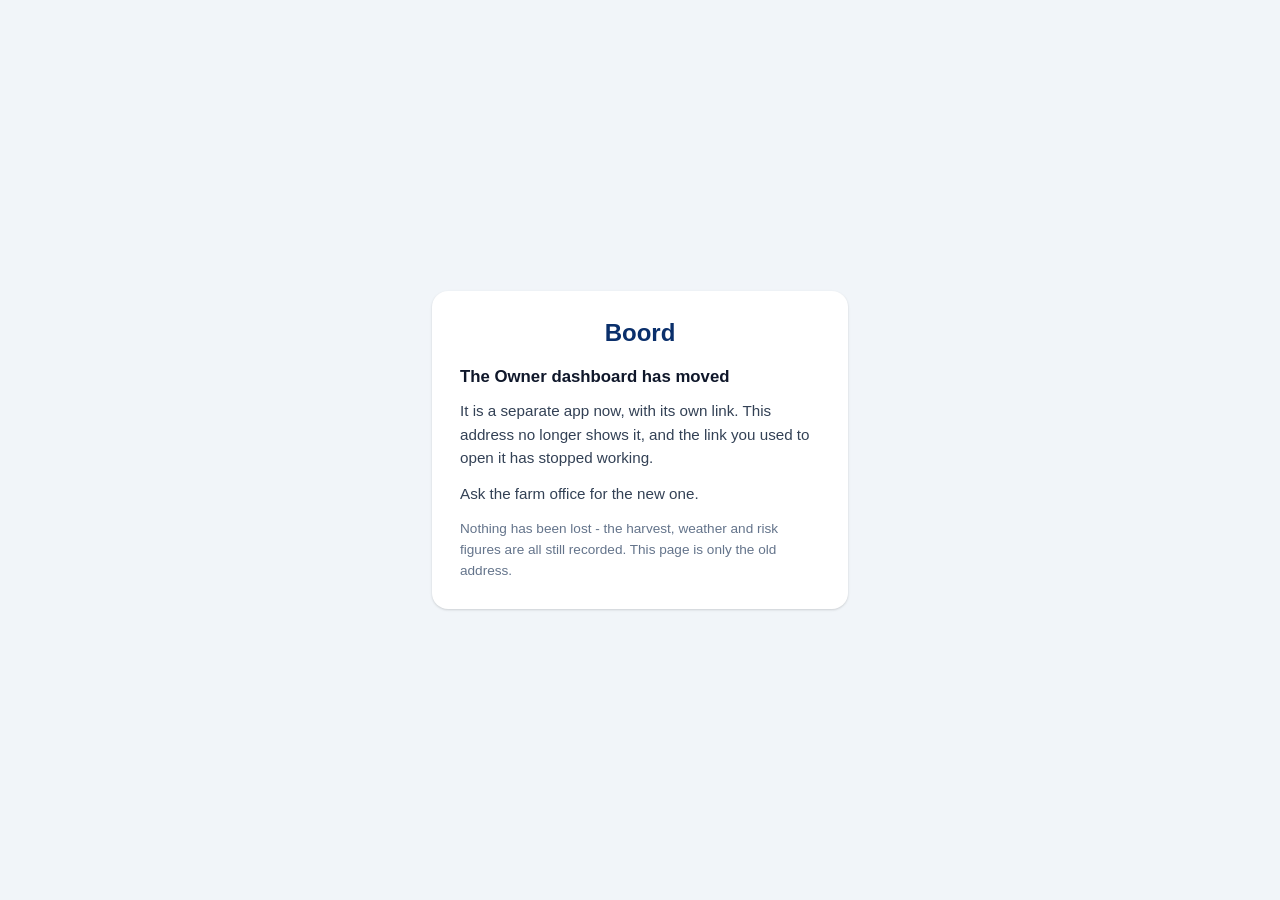
<file: frontend/owner/index.html>
<!DOCTYPE html>
<!--
  Tombstone for the Owner View, which now lives in its own application.

  Deliberately self-contained - no shared stylesheet, no tailwind, no api.js,
  no service-worker registration. A phone reaching this page is a phone that
  had the old app cached, and the only job here is to say what happened in a
  way that cannot itself fail. Anything it loaded from ../shared/ would be one
  more thing to go wrong on a device with a bad connection, for a page that is
  four sentences long.

  service-worker.js beside this file does the actual cleanup. See it for why
  both files exist, and when to delete them.
-->
<html lang="en">
<head>
<meta charset="UTF-8">
<meta name="viewport" content="width=device-width, initial-scale=1.0">
<title>Boord</title>
<link rel="icon" href="../admin/icons/icon-192.png">
<style>
  :root { --boord-blue: #0A2F6B; }
  * { box-sizing: border-box; }
  body {
    margin: 0; min-height: 100vh; padding: 1rem;
    display: flex; align-items: center; justify-content: center;
    background: #f1f5f9; color: #0f172a;
    font-family: -apple-system, BlinkMacSystemFont, "Segoe UI", Roboto, sans-serif;
  }
  .card {
    background: #fff; border-radius: 1rem; padding: 1.75rem;
    width: 100%; max-width: 26rem;
    box-shadow: 0 1px 3px rgb(0 0 0 / 0.1), 0 1px 2px rgb(0 0 0 / 0.06);
  }
  .brand { font-size: 1.5rem; font-weight: 700; color: var(--boord-blue); text-align: center; }
  h1 { font-size: 1.05rem; font-weight: 600; margin: 1.25rem 0 0.75rem; }
  p { margin: 0 0 0.75rem; font-size: 0.95rem; line-height: 1.55; color: #334155; }
  p:last-child { margin-bottom: 0; }
  .note { font-size: 0.85rem; color: #64748b; }
</style>
</head>
<body>

<div class="card">
  <div class="brand">Boord</div>
  <h1>The Owner dashboard has moved</h1>
  <p>
    It is a separate app now, with its own link. This address no longer
    shows it, and the link you used to open it has stopped working.
  </p>
  <p>
    Ask the farm office for the new one.
  </p>
  <p class="note">
    Nothing has been lost - the harvest, weather and risk figures are all
    still recorded. This page is only the old address.
  </p>
</div>

</body>
</html>
</file>
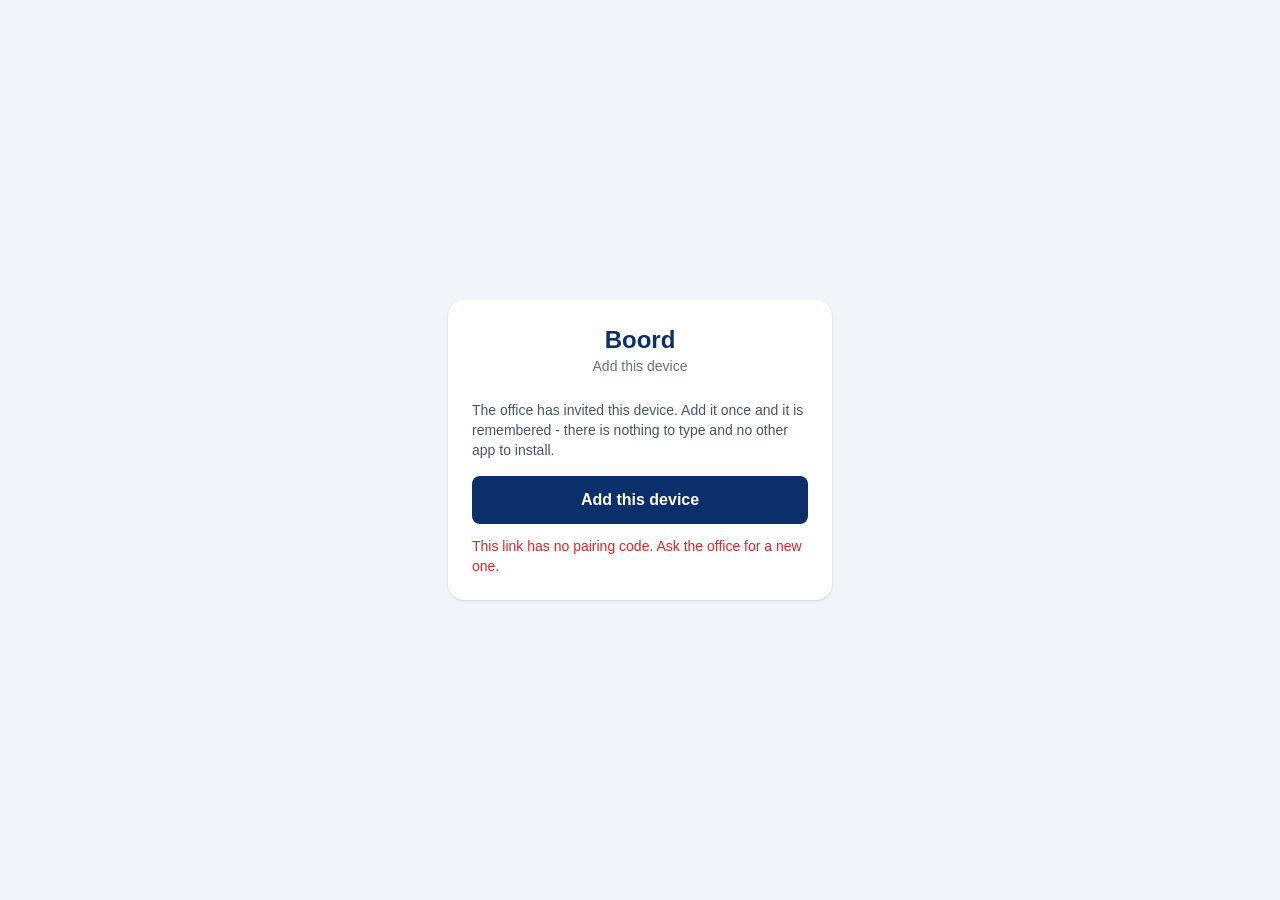
<file: frontend/pair/index.html>
<!DOCTYPE html>
<html lang="en">
<head>
<meta charset="UTF-8">
<meta name="viewport" content="width=device-width, initial-scale=1.0, viewport-fit=cover">
<meta name="theme-color" content="#0A2F6B">
<title>Boord - Add this device</title>
<!-- Where a pairing QR or link from Admin > Settings > Devices opens. The
     code in the address does nothing until the button is pressed: WhatsApp
     and its like fetch a link to draw a preview, and a code that paired on
     arrival would be spent before the person it was sent to opened it. -->
<script src="../shared/tailwind.js"></script>
<link rel="stylesheet" href="../shared/styles.css">
<script src="../shared/api.js"></script>
</head>
<body class="bg-slate-100 min-h-screen flex items-center justify-center p-4">

<div class="bg-white rounded-2xl shadow p-6 w-full max-w-sm">
  <div class="text-center mb-6">
    <div class="text-2xl font-bold" style="color: var(--boord-blue)">Boord</div>
    <div class="text-sm text-slate-500">Add this device</div>
  </div>
  <div id="pairIntro" class="text-sm text-slate-600 mb-4">
    The office has invited this device. Add it once and it is remembered -
    there is nothing to type and no other app to install.
  </div>
  <button id="pairBtn" class="w-full boord-btn-primary rounded-lg py-3 font-semibold">Add this device</button>
  <div id="pairError" class="text-red-600 text-sm mt-3 hidden" role="alert"></div>
</div>

<script>
const code = new URLSearchParams(location.search).get("code") || "";
const button = document.getElementById("pairBtn");
const errorBox = document.getElementById("pairError");
function showError(text) {
  errorBox.textContent = text;
  errorBox.classList.remove("hidden");
}
if (!code) {
  button.disabled = true;
  showError("This link has no pairing code. Ask the office for a new one.");
}

button.addEventListener("click", async () => {
  button.disabled = true;
  errorBox.classList.add("hidden");
  try {
    const paired = await Boord.api("/api/auth/pair", { method: "POST", body: { code } });
    // A field or pack house device goes to the setup page, which asks which
    // station it is and sends it on. The farm manager and the owner go to
    // Admin, which shows each what their pairing allows.
    location.replace(paired.role === "field" ? "/" : "/admin/");
  } catch (e) {
    showError(Boord.isNetworkError(e) ? "No connection - try again" : Boord.errorDetail(e, "Could not add this device"));
    button.disabled = Boord.isAuthError(e);   // a spent code will not work on a second press
  }
});
</script>
</body>
</html>
</file>
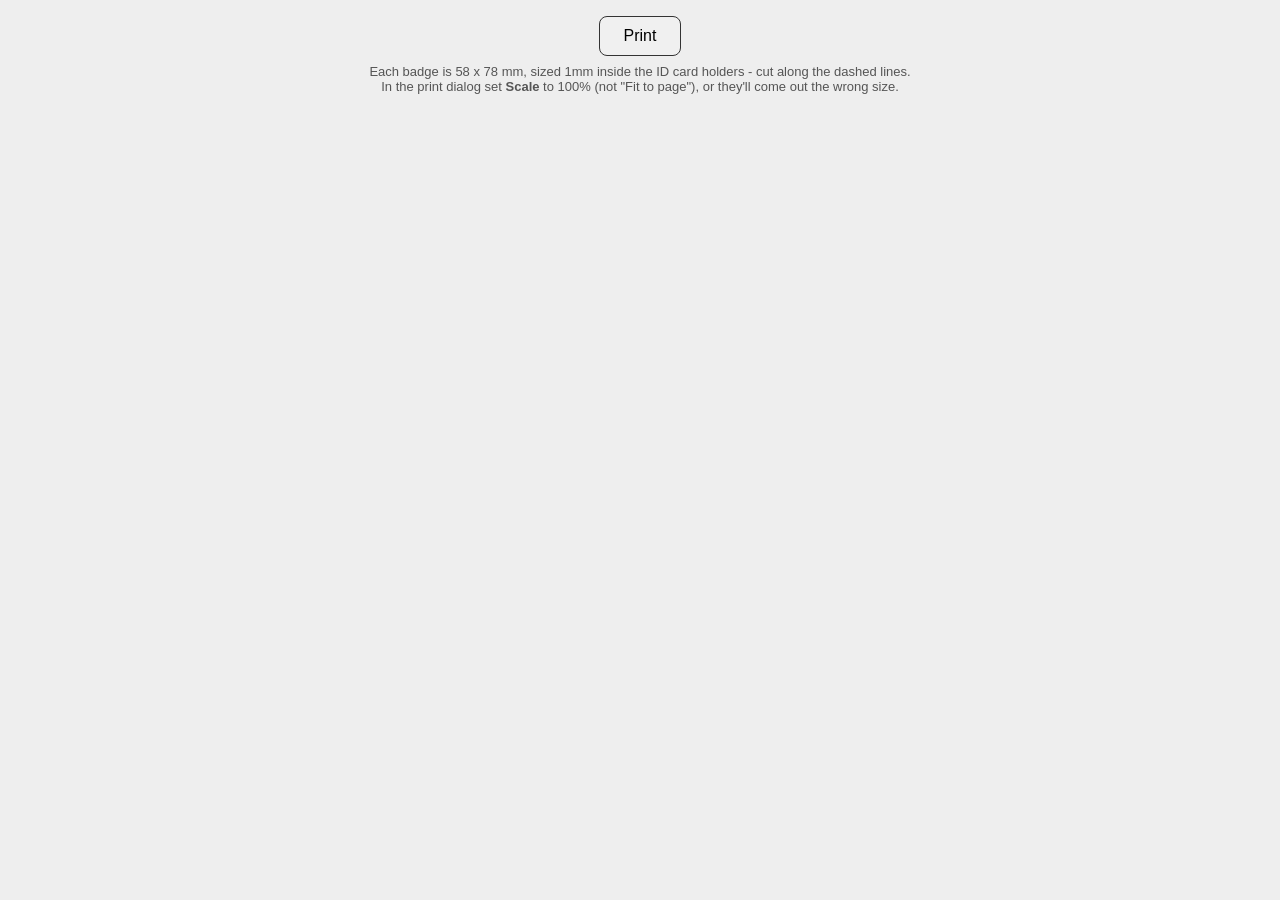
<file: frontend/admin/print-badge.html>
<!DOCTYPE html>
<html lang="en">
<head>
<meta charset="UTF-8">
<meta name="viewport" content="width=device-width, initial-scale=1.0">
<title>Worker ID Badges</title>
<script src="../shared/qrcode.min.js"></script>
<script src="../shared/api.js"></script>
<style>
  body { font-family: Arial, sans-serif; margin: 0; background: #eee; }
  .toolbar { padding: 16px; text-align: center; }
  .toolbar button { padding: 10px 24px; font-size: 16px; cursor: pointer; border: 1px solid #333; border-radius: 8px; background: #f0f0f0; }
  .toolbar .hint { margin-top: 8px; font-size: 13px; color: #555; }
  /* Plain flow layout (not flex/grid) so the browser's print engine can
     paginate badges across multiple A4 sheets correctly - flex/grid
     containers aren't fragmentation-aware and can cut or overlap rows
     across page boundaries even with page-break-inside: avoid on children. */
  #badgesContainer { padding: 2mm; font-size: 0; }

  /* Sized 1mm inside the physical card holders on every edge: 58mm x 78mm,
     portrait, so the printed badge drops into the sleeve without catching.
     Every dimension below is in mm and adds up to that on purpose - see the
     budget in the .badge-qr rule - so a badge cut on the dashed line slides
     straight into a holder with no trimming. Don't switch these to px or %:
     a browser's px is 1/96in only in theory, and the whole point here is
     that the print comes out the size it says. */
  .badge {
    display: inline-block; vertical-align: top;
    width: 58mm; height: 78mm; box-sizing: border-box;
    margin: 1mm;
    border: 1px dashed #999; border-radius: 2mm;
    background: white;
    overflow: hidden;
    page-break-inside: avoid; break-inside: avoid;
    padding: 2.5mm;
    font-size: 16px; /* reset the container's font-size:0 whitespace-collapse trick */
  }
  .badge-inner {
    display: flex; flex-direction: column; align-items: center; height: 100%;
  }
  .badge-farm { flex: none; font-size: 8pt; color: #666; text-align: center; line-height: 1.1; height: 3.5mm; }
  /* Photo and identity sit side by side in a short header strip. Stacking
     them, as this used to, spent 22mm of height on the photo alone and
     left the QR only 28mm - and the QR is the part a picker's badge gets
     used for every single day, in sunlight, at arm's length. */
  .badge-head { flex: none; display: flex; align-items: center; width: 100%; height: 17mm; margin-top: 1mm; }
  .badge-photo {
    width: 17mm; height: 17mm; flex: none;
    border-radius: 1.5mm; overflow: hidden; background: #ddd;
    display: flex; align-items: center; justify-content: center;
  }
  .badge-photo img { width: 100%; height: 100%; object-fit: cover; display: block; }
  .badge-photo .placeholder { color: #999; font-size: 22px; }
  .badge-id { flex: 1; min-width: 0; padding-left: 2mm; overflow: hidden; }
  /* Two lines of a long name at most, then clip - a third line would push
     the employee number out of the header strip. */
  .badge-name {
    font-size: 8.5pt; font-weight: bold; line-height: 1.15;
    max-height: 7mm; overflow: hidden;
  }
  .badge-emp {
    font-size: 16pt; font-weight: bold; letter-spacing: 1px; color: #111;
    line-height: 1.1; margin-top: 0.5mm; white-space: nowrap; overflow: hidden;
  }
  /* margin-top:auto pins the QR to the bottom of the card and lets any
     slack collect above it, so a worker with a one-line name and one with
     a two-line name still get the QR in the same place. Vertical budget
     inside the 2.5mm padding (73mm of usable height):
     3.5 pack house + 1 + 17 header + 48 QR = 69.5mm. */
  .badge-qr { flex: none; margin-top: auto; }
  /* Vector, not a canvas bitmap - it prints at whatever the printer's own
     resolution is instead of at a fixed pixel count, and a full-workforce
     run doesn't hold a megabyte-plus canvas per worker in memory. */
  .badge-qr svg { display: block; width: 48mm; height: 48mm; }
  .no-data { padding: 24px; text-align: center; color: #666; }
  /* 3 badges across (3 x 60mm = 180mm) and 3 down (3 x 80mm = 240mm) on an
     A4 sheet with these margins - 9 to a page. */
  @page { size: A4; margin: 8mm; }
  @media print {
    .no-print { display: none; }
    body { background: white; }
    #badgesContainer { padding: 0; }
  }
</style>
</head>
<body>
<div class="toolbar no-print">
  <button onclick="window.print()">Print</button>
  <div class="hint">Each badge is 58 x 78 mm, sized 1mm inside the ID card holders - cut along the dashed lines.<br>
    In the print dialog set <b>Scale</b> to 100% (not &quot;Fit to page&quot;), or they'll come out the wrong size.</div>
</div>
<div id="badgesContainer"></div>

<script>
  const params = new URLSearchParams(location.search);
  const ids = (params.get("ids") || "").split(",").map((s) => s.trim()).filter(Boolean);

  // Worker names are typed by people - escaped like everywhere else that
  // puts server data into innerHTML (see Boord.escapeHtml).
  const esc = Boord.escapeHtml;

  async function init() {
    const container = document.getElementById("badgesContainer");
    if (!ids.length) {
      container.innerHTML = '<div class="no-data">No workers specified.</div>';
      return;
    }
    const [workers, settings] = await Promise.all([
      fetch("/api/workers").then((r) => r.json()),
      fetch("/api/system-settings").then((r) => r.json()).catch(() => null),
    ]);
    const packhouseName = (settings && settings.packhouse_name) || "Boord";
    const byId = new Map(workers.map((w) => [w.id, w]));
    const selected = ids.map((id) => byId.get(id)).filter(Boolean);

    if (!selected.length) {
      container.innerHTML = '<div class="no-data">No matching workers found.</div>';
      return;
    }

    container.innerHTML = selected.map((w) => `<div class="badge"><div class="badge-inner">
        <div class="badge-farm">${esc(packhouseName)}</div>
        <div class="badge-head">
          <div class="badge-photo">
            ${w.photo_filename
              ? `<img src="/photos/${esc(encodeURIComponent(w.photo_filename))}">`
              : '<span class="placeholder">&#9787;</span>'}
          </div>
          <div class="badge-id">
            <div class="badge-name">${esc(w.first_name || "")} ${esc(w.last_name || w.name || "")}</div>
            <div class="badge-emp">#${esc(w.id)}</div>
          </div>
        </div>
        <div class="badge-qr" id="qr-${esc(w.id)}"></div>
      </div></div>`).join("");

    // toString() is this build's SVG renderer (shape-rendering="crispEdges"),
    // so the code stays hard-edged at any size the printer works at - no
    // pixel count to outgrow the way a canvas has.
    //
    // Error correction H (30% recoverable) rather than the library's default
    // M (15%): these badges live in pockets and get rained on, scratched and
    // thumbed. Employee numbers are short enough ("001") that even at H this
    // is still a 21x21 version-1 code, so the extra redundancy costs nothing
    // in module size - at 50mm each module is about 2mm across.
    selected.forEach((w) => {
      QRCode.toString(w.id, { errorCorrectionLevel: "H", margin: 2 }, (err, svg) => {
        if (err) return console.error(err);
        document.getElementById(`qr-${w.id}`).innerHTML = svg;
      });
    });
  }

  init();
</script>
</body>
</html>
</file>
<file: frontend/shared/styles.css>
:root {
  --boord-blue: #0A2F6B;
  --boord-red: #C8102E;
  --boord-green: #16a34a;
  --boord-yellow: #eab308;
}

body {
  font-family: -apple-system, BlinkMacSystemFont, 'Segoe UI', Roboto, sans-serif;
  /* Keep the browser's native pull-to-refresh out of the way of LWPTR's. */
  overscroll-behavior-y: contain;
  /* Stops a quick double tap on a keypad (weights, crate counts, PINs) from
     zooming the page instead of typing two digits. This replaces the old
     viewport "user-scalable=no", which also killed pinch zoom - and pinch
     zoom is how older eyes read a small table in bright sun. */
  touch-action: manipulation;
}

/* Safe areas. The pages ask for viewport-fit=cover so an installed app can
   use the whole screen, which puts the top of the header under an iPhone's
   notch or status bar and the bottom of the page under its home bar. These
   push the content clear of both and change nothing on a phone without them.
   They are written against the Tailwind padding class each page uses (two
   classes outrank Tailwind's one), keeping that padding as the minimum. */
.boord-header.p-3 { padding-top: max(0.75rem, env(safe-area-inset-top)); }
.boord-header.p-4 { padding-top: max(1rem, env(safe-area-inset-top)); }
body.pb-6 { padding-bottom: calc(1.5rem + env(safe-area-inset-bottom)); }
body.pb-20 { padding-bottom: calc(5rem + env(safe-area-inset-bottom)); }
/* A bar fixed to the bottom of the screen (a tab bar) grows by the home-bar
   height so its buttons stay above it. */
.safe-bottom { padding-bottom: env(safe-area-inset-bottom); }

/* Offline banner injected by Boord.offlineBanner() (shared/api.js). */
.offline-banner {
  background: #fef3c7;
  color: #92400e;
  border-bottom: 1px solid #fcd34d;
  padding: 0.5rem 1rem;
  font-size: 0.85rem;
  font-weight: 600;
  text-align: center;
}
.offline-banner.hidden { display: none; }

/* Pull-to-refresh indicator (shared/ptr.js). */
.ptr-indicator {
  position: fixed;
  top: 0;
  left: 50%;
  transform: translate(-50%, -56px);
  width: 40px; height: 40px;
  border-radius: 50%;
  background: white;
  box-shadow: 0 2px 8px rgba(0,0,0,0.25);
  display: flex; align-items: center; justify-content: center;
  color: var(--boord-blue);
  font-size: 1.1rem;
  z-index: 60;
  opacity: 0;
  pointer-events: none;
  transition: opacity 0.15s;
}
.ptr-indicator.ready { color: var(--boord-green); }
.ptr-indicator.spinning i { animation: ptr-spin 0.8s linear infinite; }
@keyframes ptr-spin { to { transform: rotate(360deg); } }

.boord-header { background: var(--boord-blue); color: white; }
.boord-btn-primary { background: var(--boord-blue); color: white; }
.boord-btn-primary:active { opacity: 0.85; }
.boord-btn-danger { background: var(--boord-red); color: white; }

.urgency-green { background-color: #dcfce7; border-left: 6px solid var(--boord-green); }
.urgency-yellow { background-color: #fef9c3; border-left: 6px solid var(--boord-yellow); }
.urgency-red { background-color: #fee2e2; border-left: 6px solid var(--boord-red); }

.keypad-btn {
  font-size: 1.25rem;
  padding: 0.75rem 0;
  border-radius: 0.75rem;
  background: #f1f5f9;
  border: 1px solid #e2e8f0;
}
.keypad-btn:active { background: #e2e8f0; }

.tab-btn { flex: 1; text-align: center; padding: 0.6rem 0; font-size: 0.8rem; }
.tab-btn.active { color: var(--boord-blue); font-weight: 600; border-bottom: 3px solid var(--boord-blue); }

/* Admin's tabs. On a wide screen: the row under the header, each tab an
   icon beside its name. On a phone: a bar fixed along the bottom, each tab
   an icon above its name with a thumb-sized target - the row of small words
   across the top was cramped to read and to hit. The page is padded at the
   bottom by the bar's height so the last card can be scrolled clear of it.
   The toast sits at bottom: 5rem, above the bar, so nothing it says is
   hidden behind it. */
.admin-tabs {
  position: sticky; top: 0; z-index: 10;
  display: flex; background: white;
  box-shadow: 0 1px 3px rgba(0, 0, 0, 0.1);
}
.admin-tabs .tab-btn {
  display: flex; align-items: center; justify-content: center; gap: 0.45rem;
  color: #475569; font-size: 0.85rem; padding: 0.7rem 0;
}
@media (max-width: 767px) {
  .admin-tabs {
    position: fixed; top: auto; bottom: 0; left: 0; right: 0;
    border-top: 1px solid #e2e8f0;
    box-shadow: 0 -1px 3px rgba(0, 0, 0, 0.08);
    padding-bottom: env(safe-area-inset-bottom);
  }
  .admin-tabs .tab-btn {
    flex-direction: column; gap: 0.2rem;
    min-height: 3.5rem; padding: 0.45rem 0 0.35rem;
    font-size: 0.72rem;
    border-top: 3px solid transparent;
  }
  .admin-tabs .tab-btn i { font-size: 1.25rem; }
  .admin-tabs .tab-btn.active {
    border-bottom: none; border-top-color: var(--boord-blue);
    background: #eff6ff;
  }
  /* #app for specificity: Tailwind's p-4 on the same element is injected
     after this file and would otherwise win. */
  #app .admin-main { padding-bottom: calc(5rem + env(safe-area-inset-bottom)); }
}
/* The current tab of a bottom tab bar, in the brand blue rather than a
   Tailwind blue that is close to it but not the same. */
.tab-active { color: var(--boord-blue); font-weight: 600; }

.subtab-btn { padding: 0.4rem 1rem; border-radius: 999px; font-size: 0.85rem; background: #e2e8f0; color: #334155; }
.subtab-btn.active { background: var(--boord-blue); color: white; font-weight: 600; }

/* Admin's Master Data. The subtabs are five equal buttons, icon over name,
   on a phone - all five in one row at a size a thumb can hit - and the usual
   pills on a wide screen. */
.masterdata-tabs { display: grid; grid-template-columns: repeat(5, 1fr); gap: 0.375rem; }
.masterdata-tabs .subtab-btn {
  display: flex; flex-direction: column; align-items: center; gap: 0.2rem;
  padding: 0.55rem 0 0.45rem; border-radius: 0.75rem; font-size: 0.72rem;
}
.masterdata-tabs .subtab-btn i { font-size: 1.1rem; }
@media (min-width: 768px) {
  .masterdata-tabs { display: flex; flex-wrap: wrap; gap: 0.5rem; }
  .masterdata-tabs .subtab-btn {
    flex-direction: row; gap: 0.4rem; padding: 0.4rem 1rem;
    border-radius: 999px; font-size: 0.85rem;
  }
  .masterdata-tabs .subtab-btn i { font-size: 0.85rem; }
}

/* Master Data's action buttons, grouped by what they act on. A group is a
   small label over equal-width buttons, so on a phone they line up instead
   of wrapping at whatever width each label happened to be. On a wide screen
   the groups sit side by side. */
.md-btn {
  display: inline-flex; align-items: center; justify-content: center; gap: 0.4rem;
  padding: 0.55rem 0.9rem; border-radius: 0.5rem; font-size: 0.875rem;
  white-space: nowrap;
}
.md-actions { display: flex; flex-wrap: wrap; gap: 0.75rem 1.5rem; }
.md-group { display: grid; gap: 0.375rem; flex: 1 1 100%; }
.md-group-2 { grid-template-columns: repeat(2, 1fr); }
.md-group-3 { grid-template-columns: repeat(3, 1fr); }
.md-group-label {
  grid-column: 1 / -1;
  font-size: 0.75rem; color: #64748b;
  display: flex; align-items: center; gap: 0.35rem;
}
@media (min-width: 768px) {
  .md-group { flex: 0 1 auto; grid-auto-columns: max-content; }
  .md-group-2 { grid-template-columns: repeat(2, max-content); }
  .md-group-3 { grid-template-columns: repeat(3, max-content); }
}

.date-preset-btn.active { background: var(--boord-blue); color: white; font-weight: 600; }

/* pointer-events: none is load-bearing, not decoration. Boord.toast()
   creates this element once and then leaves it in the DOM for the life of
   the page - it only fades to opacity 0. Without this line it goes on
   silently swallowing every click in a fixed band across the screen, from
   the first toast of the session onwards.
   That band is bottom: 5rem, which on a phone is where the Field app's
   "Send Picking Slip" button and the bottom keypad row sit - so the
   symptom is a tap that does nothing, intermittently, with nothing on
   screen to explain why. The ptr-indicator above already does this for
   the same reason. */
.toast {
  position: fixed; bottom: calc(5rem + env(safe-area-inset-bottom)); left: 50%; transform: translateX(-50%);
  background: #111827; color: white; padding: 0.6rem 1.2rem; border-radius: 999px;
  font-size: 0.9rem; z-index: 50; opacity: 0; transition: opacity 0.2s;
  pointer-events: none;
}
.toast.show { opacity: 1; }

/* Admin's Planner grids. Narrow number inputs so a row of seven days fits a
   PC screen; a figure the office typed is bold, one the planner worked out
   is plain, so the eye can tell which days to trust and which will move when
   another is edited. The first column stays put while the week scrolls. */
.planner-table th, .planner-table td { white-space: nowrap; }
.planner-table input[type="number"] {
  width: 4.75rem; padding: 0.2rem 0.3rem; text-align: right;
  border: 1px solid #cbd5e1; border-radius: 0.375rem; font-size: 0.85rem;
}
.planner-table input[type="number"].planner-fixed { font-weight: 600; border-color: #0A2F6B; }
.planner-table input[type="number"].planner-pct { width: 3.5rem; }
.planner-table input[type="number"].planner-cartons { width: 4.75rem; }
.planner-table input::placeholder { font-size: 0.7rem; color: #cbd5e1; }
.planner-table th:first-child, .planner-table td:first-child {
  position: sticky; left: 0; background: white; z-index: 1;
}
.planner-table thead th:first-child, .planner-table tfoot td:first-child { background: #f8fafc; }
.planner-day-off { color: #94a3b8; }
.planner-block-off td { color: #94a3b8; }
.planner-block-off td:first-child span { color: #64748b; }
.planner-actual { font-size: 0.68rem; color: #64748b; }
/* Crates captured on a day the block was not planned for: picking went off
   plan, and the office should see it without reading every cell. */
.planner-actual.planner-offplan { color: #dc2626; font-weight: 600; }
.planner-block-off td .planner-actual.planner-offplan { color: #dc2626; }
</file>
